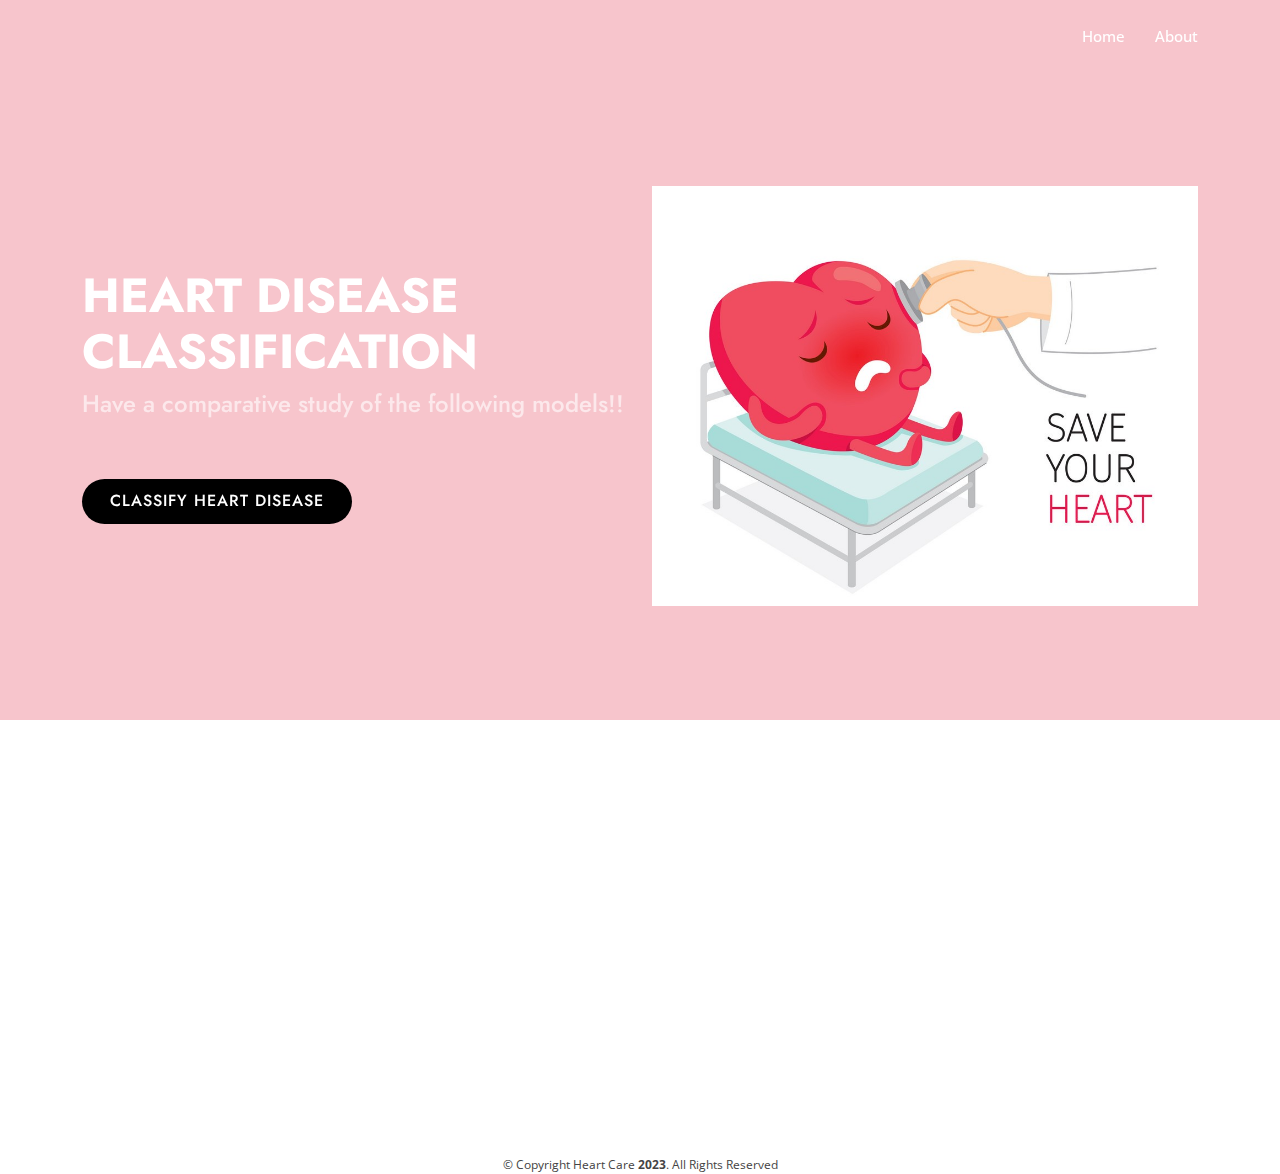
<file: templates/index.html>
<!DOCTYPE html>
<html lang="en">

<head>
  <meta charset="utf-8">
  <meta content="width=device-width, initial-scale=1.0" name="viewport">

  <title> Heart Care </title>
  <meta content="" name="description">
  <meta content="" name="keywords">

  <!-- Favicons-->
  <link href="../static/img/p4.jpg" rel="icon">
  

  <!-- Google Fonts -->
  <link href="https://fonts.googleapis.com/css?family=Open+Sans:300,300i,400,400i,600,600i,700,700i|Jost:300,300i,400,400i,500,500i,600,600i,700,700i|Poppins:300,300i,400,400i,500,500i,600,600i,700,700i" rel="stylesheet">

  <!--  Vendor CSS Files -->
  <link href="../static/vendor/aos/aos.css" rel="stylesheet">
  <link href="../static/vendor/bootstrap/css/bootstrap.min.css" rel="stylesheet">
  <link href="../static/vendor/bootstrap-icons/bootstrap-icons.css" rel="stylesheet">
  <link href="../static/vendor/boxicons/css/boxicons.min.css" rel="stylesheet">
  <link href="../static/vendor/glightbox/css/glightbox.min.css" rel="stylesheet">
  <link href="../static/vendor/remixicon/remixicon.css" rel="stylesheet">
  <link href="../static/vendor/swiper/swiper-bundle.min.css" rel="stylesheet"> 

  <link href="../static/css/style.css" rel="stylesheet">

</head>

<body>

  <!-- ======= Header ======= -->
  <header id="header" class="fixed-top ">
    <div class="container d-flex align-items-center">

      <h1 class="logo me-auto"><a href="#"></a></h1>

      <nav id="navbar" class="navbar">
        <ul>
          <li><a class="nav-link scrollto active" href="#hero">Home</a></li>
          <li><a class="nav-link scrollto" href="#about">About</a></li>
          </ul>
        <i class="bi bi-list mobile-nav-toggle"></i>
      </nav><!-- .navbar -->

    </div>
  </header><!-- End Header -->

  <section id="hero" class="d-flex align-items-center">

    <div class="container">
      <div class="row">
        <div class="col-lg-6 d-flex flex-column justify-content-center pt-4 pt-lg-0 order-2 order-lg-1" data-aos="fade-up" data-aos-delay="200">
          <h1>HEART DISEASE CLASSIFICATION</h1>
          <h2>Have a comparative study of the following models!!</h2>
          <div class="d-flex justify-content-center justify-content-lg-start">
            <a href="{{url_for('showsc')}}" class="btn-get-started scrollto"> CLASSIFY HEART DISEASE </a>&nbsp&nbsp&nbsp&nbsp
            
          </div>
        </div>
        <div class="col-lg-6 order-1 order-lg-2 p4" data-aos="zoom-in" data-aos-delay="200">
          <img src="../static/img/p4.jpg" class="img-fluid animated" alt="">
        </div>
      </div>
    </div>

  </section>

  
    <!-- ======= About Us Section ======= -->
    <section id="about" class="about">
      <div class="container" data-aos="fade-up">

        <div class="section-title">
          <h2>About Our Project</h2>
        </div>

        <div class="row content">
          <div class="col-lg-6">
            <p>
              We have developed Heart Disease Classification System using Machine Learning Algo's and Flask for backed
              We Have Use Following Algo's
            </p>
            <ul>
              <li><i class="ri-check-double-line"></i> AdaBoost Classifier</li>
              <li><i class="ri-check-double-line"></i> Decision Tree Classifier</li>
              <li><i class="ri-check-double-line"></i> Random Forest Classifier</li>
              <li><i class="ri-check-double-line"></i> Stacking Classifier</li>
            </ul>
          </div>
          <div class="col-lg-6 pt-4 pt-lg-0">
            <p>
              Our user-friendly interface is to analyze key health indicators and provide personalized risk assessments for heart disease. Input your relevant health data, and let our intelligent system generate accurate predictions, empowering you with valuable insights for proactive heart health management. Your well-being is our priority – take control of your heart health today!"
            </p>
            <a href="#" class="btn-learn-more">Learn More</a>
          </div>
        </div>

      </div>
    </section><!-- End About Us Section -->

    
    <div style=" text-align: center;font-size: 12px;" class="container footer-bottom clearfix">
      <div class="copyright">
        &copy; Copyright Heart Care <strong><span> 2023</span></strong>. All Rights Reserved
      </div>
      <div class="credits">
        
      </div>
    </div>
  </footer><!-- End Footer -->

  <div id="preloader"></div>
  <a href="#" class="back-to-top d-flex align-items-center justify-content-center"><i class="bi bi-arrow-up-short"></i></a>

  <!-- Vendor JS Files -->
  <script src="../static/vendor/aos/aos.js"></script>
  <script src="../static/vendor/bootstrap/js/bootstrap.bundle.min.js"></script>
  <script src="../static/vendor/glightbox/js/glightbox.min.js"></script>
  <script src="../static/vendor/isotope-layout/isotope.pkgd.min.js"></script>
  <script src="../static/vendor/php-email-form/validate.js"></script>
  <script src="../static/vendor/swiper/swiper-bundle.min.js"></script>
  <script src="../static/vendor/waypoints/noframework.waypoints.js"></script>

  <!-- Template Main JS File -->
  <script src="../static/js/main.js"></script>

</body>

</html>
</file>
<file: static/css/style.css>
/**
* Template Name: Arsha - v4.0.0
* Template URL: https://bootstrapmade.com/arsha-free-bootstrap-html-template-corporate/
* Author: BootstrapMade.com
* License: https://bootstrapmade.com/license/
*/

/*--------------------------------------------------------------
# General
--------------------------------------------------------------*/
body {
  font-family: "Open Sans", sans-serif;
  color: #444444;
}

a {
  color: #000;
  text-decoration: none;
}

a:hover {
  color: #73c5eb;
  text-decoration: none;
}

h1, h2, h3, h4, h5, h6 {
  font-family: "Jost", sans-serif;
}

/*--------------------------------------------------------------
# Preloader
--------------------------------------------------------------*/
#preloader {
  position: fixed;
  top: 0;
  left: 0;
  right: 0;
  bottom: 0;
  z-index: 9999;
  overflow: hidden;
  background: #F7C5CC;
}

#preloader:before {
  content: "";
  position: fixed;
  top: calc(50% - 30px);
  left: calc(50% - 30px);
  border: 6px solid #F7C5CC;
  border-top-color: #fff;
  border-bottom-color: #fff;
  border-radius: 50%;
  width: 60px;
  height: 60px;
  -webkit-animation: animate-preloader 1s linear infinite;
  animation: animate-preloader 1s linear infinite;
}

@-webkit-keyframes animate-preloader {
  0% {
    transform: rotate(0deg);
  }
  100% {
    transform: rotate(360deg);
  }
}

@keyframes animate-preloader {
  0% {
    transform: rotate(0deg);
  }
  100% {
    transform: rotate(360deg);
  }
}

/*--------------------------------------------------------------
# Back to top button
--------------------------------------------------------------*/
.back-to-top {
  position: fixed;
  visibility: hidden;
  opacity: 0;
  right: 15px;
  bottom: 15px;
  z-index: 996;
  background: #000;
  width: 40px;
  height: 40px;
  border-radius: 50px;
  transition: all 0.4s;
}

.back-to-top i {
  font-size: 24px;
  color: #fff;
  line-height: 0;
}

.back-to-top:hover {
  background: #6bc1e9;
  color: #fff;
}

.back-to-top.active {
  visibility: visible;
  opacity: 1;
}

/*--------------------------------------------------------------
# Header
--------------------------------------------------------------*/
#header {
  transition: all 0.5s;
  z-index: 997;
  padding: 15px 0;
}

#header.header-scrolled, #header.header-inner-pages {
  background: rgba(0, 0, 0, 0.9);
}

#header .logo {
  font-size: 30px;
  margin: 0;
  padding: 0;
  line-height: 1;
  font-weight: 500;
  letter-spacing: 2px;
  text-transform: uppercase;
}

#header .logo a {
  color: #fff;
}

#header .logo img {
  max-height: 40px;
}

/*--------------------------------------------------------------
# Navigation Menu
--------------------------------------------------------------*/
/**
* Desktop Navigation 
*/
.navbar {
  padding: 0;
}

.navbar ul {
  margin: 0;
  padding: 0;
  display: flex;
  list-style: none;
  align-items: center;
}

.navbar li {
  position: relative;
}

.navbar a {
  display: flex;
  align-items: center;
  justify-content: space-between;
  padding: 10px 0 10px 30px;
  font-size: 15px;
  font-weight: 500;
  color: #fff;
  white-space: nowrap;
  transition: 0.3s;
}

.navbar a i {
  font-size: 12px;
  line-height: 0;
  margin-left: 5px;
}

.navbar a:hover, .navbar .active, .navbar li:hover > a {
  color: #fff;
}

.navbar .getstarted {
  padding: 8px 20px;
  margin-left: 30px;
  border-radius: 50px;
  color: #fff;
  font-size: 14px;
  border: 2px solid #000;
  font-weight: 600;
}

.navbar .getstarted:hover {
  color: #fff;
  background: #31a9e1;
}

.navbar .dropdown ul {
  display: block;
  position: absolute;
  left: 14px;
  top: calc(100% + 30px);
  margin: 0;
  padding: 10px 0;
  z-index: 99;
  opacity: 0;
  visibility: hidden;
  background: #fff;
  box-shadow: 0px 0px 30px rgba(0, 0, 0, 0.25);
  transition: 0.3s;
  border-radius: 4px;
}

.navbar .dropdown ul li {
  min-width: 200px;
}

.navbar .dropdown ul a {
  padding: 10px 20px;
  font-size: 14px;
  text-transform: none;
  font-weight: 500;
  color: #0c3c53;
}

.navbar .dropdown ul a i {
  font-size: 12px;
}

.navbar .dropdown ul a:hover, .navbar .dropdown ul .active:hover, .navbar .dropdown ul li:hover > a {
  color: #000;
}

.navbar .dropdown:hover > ul {
  opacity: 1;
  top: 100%;
  visibility: visible;
}

.navbar .dropdown .dropdown ul {
  top: 0;
  left: calc(100% - 30px);
  visibility: hidden;
}

.navbar .dropdown .dropdown:hover > ul {
  opacity: 1;
  top: 0;
  left: 100%;
  visibility: visible;
}

@media (max-width: 1366px) {
  .navbar .dropdown .dropdown ul {
    left: -90%;
  }
  .navbar .dropdown .dropdown:hover > ul {
    left: -100%;
  }
}

/**
* Mobile Navigation 
*/
.mobile-nav-toggle {
  color: #fff;
  font-size: 28px;
  cursor: pointer;
  display: none;
  line-height: 0;
  transition: 0.5s;
}

.mobile-nav-toggle.bi-x {
  color: #fff;
}

@media (max-width: 991px) {
  .mobile-nav-toggle {
    display: block;
  }
  .navbar ul {
    display: none;
  }
}

.navbar-mobile {
  position: fixed;
  overflow: hidden;
  top: 0;
  right: 0;
  left: 0;
  bottom: 0;
  background: rgba(40, 58, 90, 0.9);
  transition: 0.3s;
  z-index: 999;
}

.navbar-mobile .mobile-nav-toggle {
  position: absolute;
  top: 15px;
  right: 15px;
}

.navbar-mobile ul {
  display: block;
  position: absolute;
  top: 55px;
  right: 15px;
  bottom: 15px;
  left: 15px;
  padding: 10px 0;
  border-radius: 10px;
  background-color: #fff;
  overflow-y: auto;
  transition: 0.3s;
}

.navbar-mobile a {
  padding: 10px 20px;
  font-size: 15px;
  color: #F7C5CC;
}

.navbar-mobile a:hover, .navbar-mobile .active, .navbar-mobile li:hover > a {
  color: #000;
}

.navbar-mobile .getstarted {
  margin: 15px;
  color: #F7C5CC;
}

.navbar-mobile .dropdown ul {
  position: static;
  display: none;
  margin: 10px 20px;
  padding: 10px 0;
  z-index: 99;
  opacity: 1;
  visibility: visible;
  background: #fff;
  box-shadow: 0px 0px 30px rgba(127, 137, 161, 0.25);
}

.navbar-mobile .dropdown ul li {
  min-width: 200px;
}

.navbar-mobile .dropdown ul a {
  padding: 10px 20px;
}

.navbar-mobile .dropdown ul a i {
  font-size: 12px;
}

.navbar-mobile .dropdown ul a:hover, .navbar-mobile .dropdown ul .active:hover, .navbar-mobile .dropdown ul li:hover > a {
  color: #000;
}

.navbar-mobile .dropdown > .dropdown-active {
  display: block;
}

/*--------------------------------------------------------------
# Hero Section
--------------------------------------------------------------*/
#hero {
  width: 100%;
  height: 80vh;
  background: #F7C5CC;
}

#hero .container {
  padding-top: 72px;
}

#hero h1 {
  margin: 0 0 10px 0;
  font-size: 48px;
  font-weight: 700;
  line-height: 56px;
  color: #fff;
}

#hero h2 {
  color: rgba(255, 255, 255, 0.6);
  margin-bottom: 50px;
  font-size: 24px;
}

#hero .btn-get-started {
  font-family: "Jost", sans-serif;
  font-weight: 500;
  font-size: 16px;
  letter-spacing: 1px;
  display: inline-block;
  padding: 10px 28px 11px 28px;
  border-radius: 50px;
  transition: 0.5s;
  margin: 10px 0 0 0;
  color: #fff;
  background: #000;
}

#hero .btn-get-started:hover {
  background: #000;
}

#hero .btn-watch-video {
  font-size: 16px;
  display: flex;
  align-items: center;
  transition: 0.5s;
  margin: 10px 0 0 25px;
  color: #fff;
  line-height: 1;
}

#hero .btn-watch-video i {
  line-height: 0;
  color: #fff;
  font-size: 32px;
  transition: 0.3s;
  margin-right: 8px;
}

#hero .btn-watch-video:hover i {
  color: #000;
}

#hero .animated {
  animation: up-down 2s ease-in-out infinite alternate-reverse both;
}

@media (max-width: 991px) {
  #hero {
    height: 100vh;
    text-align: center;
  }
  #hero .animated {
    -webkit-animation: none;
    animation: none;
  }
  #hero .hero-img {
    text-align: center;
  }
  #hero .hero-img img {
    width: 50%;
  }
}

@media (max-width: 768px) {
  #hero h1 {
    font-size: 28px;
    line-height: 36px;
  }
  #hero h2 {
    font-size: 18px;
    line-height: 24px;
    margin-bottom: 30px;
  }
  #hero .hero-img img {
    width: 70%;
  }
}

@media (max-width: 575px) {
  #hero .hero-img img {
    width: 80%;
  }
  #hero .btn-get-started {
    font-size: 16px;
    padding: 10px 24px 11px 24px;
  }
}

@-webkit-keyframes up-down {
  0% {
    transform: translateY(10px);
  }
  100% {
    transform: translateY(-10px);
  }
}

@keyframes up-down {
  0% {
    transform: translateY(10px);
  }
  100% {
    transform: translateY(-10px);
  }
}

/*--------------------------------------------------------------
# Sections General
--------------------------------------------------------------*/
section {
  padding: 60px 0;
  overflow: hidden;
}

.section-bg {
  background-color: #f3f5fa;
}

.section-title {
  text-align: center;
  padding-bottom: 30px;
}

.section-title h2 {
  font-size: 32px;
  font-weight: bold;
  text-transform: uppercase;
  margin-bottom: 20px;
  padding-bottom: 20px;
  position: relative;
  color: #F7C5CC;
}

.section-title h2::before {
  content: '';
  position: absolute;
  display: block;
  width: 120px;
  height: 1px;
  background: #ddd;
  bottom: 1px;
  left: calc(50% - 60px);
}

.section-title h2::after {
  content: '';
  position: absolute;
  display: block;
  width: 40px;
  height: 3px;
  background: #000;
  bottom: 0;
  left: calc(50% - 20px);
}

.section-title p {
  margin-bottom: 0;
}

/*--------------------------------------------------------------
# Cliens
--------------------------------------------------------------*/
.cliens {
  padding: 12px 0;
  text-align: center;
}

.cliens img {
  max-width: 45%;
  transition: all 0.4s ease-in-out;
  display: inline-block;
  padding: 15px 0;
  filter: grayscale(100);
}

.cliens img:hover {
  filter: none;
  transform: scale(1.1);
}

@media (max-width: 768px) {
  .cliens img {
    max-width: 40%;
  }
}

/*--------------------------------------------------------------
# About Us
--------------------------------------------------------------*/
.about .content h3 {
  font-weight: 600;
  font-size: 26px;
}

.about .content ul {
  list-style: none;
  padding: 0;
}

.about .content ul li {
  padding-left: 28px;
  position: relative;
}

.about .content ul li + li {
  margin-top: 10px;
}

.about .content ul i {
  position: absolute;
  left: 0;
  top: 2px;
  font-size: 20px;
  color: #000;
  line-height: 1;
}

.about .content p:last-child {
  margin-bottom: 0;
}

.about .content .btn-learn-more {
  font-family: "Poppins", sans-serif;
  font-weight: 500;
  font-size: 14px;
  letter-spacing: 1px;
  display: inline-block;
  padding: 12px 32px;
  border-radius: 4px;
  transition: 0.3s;
  line-height: 1;
  color: #000;
  -webkit-animation-delay: 0.8s;
  animation-delay: 0.8s;
  margin-top: 6px;
  border: 2px solid #000;
}

.about .content .btn-learn-more:hover {
  background: #000;
  color: #fff;
  text-decoration: none;
}

/*--------------------------------------------------------------
# Why Us
--------------------------------------------------------------*/
.why-us .content {
  padding: 60px 100px 0 100px;
}

.why-us .content h3 {
  font-weight: 400;
  font-size: 34px;
  color: #F7C5CC;
}

.why-us .content h4 {
  font-size: 20px;
  font-weight: 700;
  margin-top: 5px;
}

.why-us .content p {
  font-size: 15px;
  color: #848484;
}

.why-us .img {
  background-size: contain;
  background-repeat: no-repeat;
  background-position: center center;
}

.why-us .accordion-list {
  padding: 0 100px 60px 100px;
}

.why-us .accordion-list ul {
  padding: 0;
  list-style: none;
}

.why-us .accordion-list li + li {
  margin-top: 15px;
}

.why-us .accordion-list li {
  padding: 20px;
  background: #fff;
  border-radius: 4px;
}

.why-us .accordion-list a {
  display: block;
  position: relative;
  font-family: "Poppins", sans-serif;
  font-size: 16px;
  line-height: 24px;
  font-weight: 500;
  padding-right: 30px;
  outline: none;
  cursor: pointer;
}

.why-us .accordion-list span {
  color: #000;
  font-weight: 600;
  font-size: 18px;
  padding-right: 10px;
}

.why-us .accordion-list i {
  font-size: 24px;
  position: absolute;
  right: 0;
  top: 0;
}

.why-us .accordion-list p {
  margin-bottom: 0;
  padding: 10px 0 0 0;
}

.why-us .accordion-list .icon-show {
  display: none;
}

.why-us .accordion-list a.collapsed {
  color: #343a40;
}

.why-us .accordion-list a.collapsed:hover {
  color: #000;
}

.why-us .accordion-list a.collapsed .icon-show {
  display: inline-block;
}

.why-us .accordion-list a.collapsed .icon-close {
  display: none;
}

@media (max-width: 1024px) {
  .why-us .content, .why-us .accordion-list {
    padding-left: 0;
    padding-right: 0;
  }
}

@media (max-width: 992px) {
  .why-us .img {
    min-height: 400px;
  }
  .why-us .content {
    padding-top: 30px;
  }
  .why-us .accordion-list {
    padding-bottom: 30px;
  }
}

@media (max-width: 575px) {
  .why-us .img {
    min-height: 200px;
  }
}

/*--------------------------------------------------------------
# Skills
--------------------------------------------------------------*/
.skills .content h3 {
  font-weight: 700;
  font-size: 32px;
  color: #F7C5CC;
  font-family: "Poppins", sans-serif;
}

.skills .content ul {
  list-style: none;
  padding: 0;
}

.skills .content ul li {
  padding-bottom: 10px;
}

.skills .content ul i {
  font-size: 20px;
  padding-right: 4px;
  color: #000;
}

.skills .content p:last-child {
  margin-bottom: 0;
}

.skills .progress {
  height: 60px;
  display: block;
  background: none;
  border-radius: 0;
}

.skills .progress .skill {
  padding: 0;
  margin: 0 0 6px 0;
  text-transform: uppercase;
  display: block;
  font-weight: 600;
  font-family: "Poppins", sans-serif;
  color: #F7C5CC;
}

.skills .progress .skill .val {
  float: right;
  font-style: normal;
}

.skills .progress-bar-wrap {
  background: #e8edf5;
  height: 10px;
}

.skills .progress-bar {
  width: 1px;
  height: 10px;
  transition: .9s;
  background-color: #4668a2;
}

/*--------------------------------------------------------------
# Services
--------------------------------------------------------------*/
.services .icon-box {
  box-shadow: 0px 0 25px 0 rgba(0, 0, 0, 0.1);
  padding: 50px 30px;
  transition: all ease-in-out 0.4s;
  background: #fff;
}

.services .icon-box .icon {
  margin-bottom: 10px;
}

.services .icon-box .icon i {
  color: #000;
  font-size: 36px;
  transition: 0.3s;
}

.services .icon-box h4 {
  font-weight: 500;
  margin-bottom: 15px;
  font-size: 24px;
}

.services .icon-box h4 a {
  color: #F7C5CC;
  transition: ease-in-out 0.3s;
}

.services .icon-box p {
  line-height: 24px;
  font-size: 14px;
  margin-bottom: 0;
}

.services .icon-box:hover {
  transform: translateY(-10px);
}

.services .icon-box:hover h4 a {
  color: #000;
}

/*--------------------------------------------------------------
# Cta
--------------------------------------------------------------*/
.cta {
  background: linear-gradient(rgba(40, 58, 90, 0.9), rgba(40, 58, 90, 0.9)), url("../img/cta-bg.jpg") fixed center center;
  background-size: cover;
  padding: 120px 0;
}

.cta h3 {
  color: #fff;
  font-size: 28px;
  font-weight: 700;
}

.cta p {
  color: #fff;
}

.cta .cta-btn {
  font-family: "Jost", sans-serif;
  font-weight: 500;
  font-size: 16px;
  letter-spacing: 1px;
  display: inline-block;
  padding: 12px 40px;
  border-radius: 50px;
  transition: 0.5s;
  margin: 10px;
  border: 2px solid #fff;
  color: #fff;
}

.cta .cta-btn:hover {
  background: #000;
  border: 2px solid #000;
}

@media (max-width: 1024px) {
  .cta {
    background-attachment: scroll;
  }
}

@media (min-width: 769px) {
  .cta .cta-btn-container {
    display: flex;
    align-items: center;
    justify-content: flex-end;
  }
}

/*--------------------------------------------------------------
# Portfolio
--------------------------------------------------------------*/
.portfolio #portfolio-flters {
  list-style: none;
  margin-bottom: 20px;
}

.portfolio #portfolio-flters li {
  cursor: pointer;
  display: inline-block;
  margin: 10px 5px;
  font-size: 15px;
  font-weight: 500;
  line-height: 1;
  color: #444444;
  transition: all 0.3s;
  padding: 8px 20px;
  border-radius: 50px;
  font-family: "Poppins", sans-serif;
}

.portfolio #portfolio-flters li:hover, .portfolio #portfolio-flters li.filter-active {
  background: #000;
  color: #fff;
}

.portfolio .portfolio-item {
  margin-bottom: 30px;
}

.portfolio .portfolio-item .portfolio-img {
  overflow: hidden;
}

.portfolio .portfolio-item .portfolio-img img {
  transition: all 0.6s;
}

.portfolio .portfolio-item .portfolio-info {
  opacity: 0;
  position: absolute;
  left: 15px;
  bottom: 0;
  z-index: 3;
  right: 15px;
  transition: all 0.3s;
  background: rgba(55, 81, 126, 0.8);
  padding: 10px 15px;
}

.portfolio .portfolio-item .portfolio-info h4 {
  font-size: 18px;
  color: #fff;
  font-weight: 600;
  color: #fff;
  margin-bottom: 0px;
}

.portfolio .portfolio-item .portfolio-info p {
  color: #f9fcfe;
  font-size: 14px;
  margin-bottom: 0;
}

.portfolio .portfolio-item .portfolio-info .preview-link, .portfolio .portfolio-item .portfolio-info .details-link {
  position: absolute;
  right: 40px;
  font-size: 24px;
  top: calc(50% - 18px);
  color: #fff;
  transition: 0.3s;
}

.portfolio .portfolio-item .portfolio-info .preview-link:hover, .portfolio .portfolio-item .portfolio-info .details-link:hover {
  color: #000;
}

.portfolio .portfolio-item .portfolio-info .details-link {
  right: 10px;
}

.portfolio .portfolio-item:hover .portfolio-img img {
  transform: scale(1.15);
}

.portfolio .portfolio-item:hover .portfolio-info {
  opacity: 1;
}

/*--------------------------------------------------------------
# Portfolio Details
--------------------------------------------------------------*/
.portfolio-details {
  padding-top: 40px;
}

.portfolio-details .portfolio-details-slider img {
  width: 100%;
}

.portfolio-details .portfolio-details-slider .swiper-pagination {
  margin-top: 20px;
  position: relative;
}

.portfolio-details .portfolio-details-slider .swiper-pagination .swiper-pagination-bullet {
  width: 12px;
  height: 12px;
  background-color: #fff;
  opacity: 1;
  border: 1px solid #000;
}

.portfolio-details .portfolio-details-slider .swiper-pagination .swiper-pagination-bullet-active {
  background-color: #000;
}

.portfolio-details .portfolio-info {
  padding: 30px;
  box-shadow: 0px 0 30px rgba(55, 81, 126, 0.08);
}

.portfolio-details .portfolio-info h3 {
  font-size: 22px;
  font-weight: 700;
  margin-bottom: 20px;
  padding-bottom: 20px;
  border-bottom: 1px solid #eee;
}

.portfolio-details .portfolio-info ul {
  list-style: none;
  padding: 0;
  font-size: 15px;
}

.portfolio-details .portfolio-info ul li + li {
  margin-top: 10px;
}

.portfolio-details .portfolio-description {
  padding-top: 30px;
}

.portfolio-details .portfolio-description h2 {
  font-size: 26px;
  font-weight: 700;
  margin-bottom: 20px;
}

.portfolio-details .portfolio-description p {
  padding: 0;
}

/*--------------------------------------------------------------
# Team
--------------------------------------------------------------*/
.team .member {
  position: relative;
  box-shadow: 0px 2px 15px rgba(0, 0, 0, 0.1);
  padding: 30px;
  border-radius: 5px;
  background: #fff;
  transition: 0.5s;
}

.team .member .pic {
  overflow: hidden;
  width: 180px;
  border-radius: 50%;
}

.team .member .pic img {
  transition: ease-in-out 0.3s;
}

.team .member:hover {
  transform: translateY(-10px);
}

.team .member .member-info {
  padding-left: 30px;
}

.team .member h4 {
  font-weight: 700;
  margin-bottom: 5px;
  font-size: 20px;
  color: #F7C5CC;
}

.team .member span {
  display: block;
  font-size: 15px;
  padding-bottom: 10px;
  position: relative;
  font-weight: 500;
}

.team .member span::after {
  content: '';
  position: absolute;
  display: block;
  width: 50px;
  height: 1px;
  background: #cbd6e9;
  bottom: 0;
  left: 0;
}

.team .member p {
  margin: 10px 0 0 0;
  font-size: 14px;
}

.team .member .social {
  margin-top: 12px;
  display: flex;
  align-items: center;
  justify-content: flex-start;
}

.team .member .social a {
  transition: ease-in-out 0.3s;
  display: flex;
  align-items: center;
  justify-content: center;
  border-radius: 50px;
  width: 32px;
  height: 32px;
  background: #eff2f8;
}

.team .member .social a i {
  color: #F7C5CC;
  font-size: 16px;
  margin: 0 2px;
}

.team .member .social a:hover {
  background: #000;
}

.team .member .social a:hover i {
  color: #fff;
}

.team .member .social a + a {
  margin-left: 8px;
}

/*--------------------------------------------------------------
# Pricing
--------------------------------------------------------------*/
.pricing .row {
  padding-top: 40px;
}

.pricing .box {
  padding: 60px 40px;
  box-shadow: 0 3px 20px -2px rgba(20, 45, 100, 0.1);
  background: #fff;
  height: 100%;
  border-top: 4px solid #fff;
  border-radius: 5px;
}

.pricing h3 {
  font-weight: 500;
  margin-bottom: 15px;
  font-size: 20px;
  color: #F7C5CC;
}

.pricing h4 {
  font-size: 48px;
  color: #F7C5CC;
  font-weight: 400;
  font-family: "Jost", sans-serif;
  margin-bottom: 25px;
}

.pricing h4 sup {
  font-size: 28px;
}

.pricing h4 span {
  color: #000;
  font-size: 18px;
  display: block;
}

.pricing ul {
  padding: 20px 0;
  list-style: none;
  color: #999;
  text-align: left;
  line-height: 20px;
}

.pricing ul li {
  padding: 10px 0 10px 30px;
  position: relative;
}

.pricing ul i {
  color: #28a745;
  font-size: 24px;
  position: absolute;
  left: 0;
  top: 6px;
}

.pricing ul .na {
  color: #ccc;
}

.pricing ul .na i {
  color: #ccc;
}

.pricing ul .na span {
  text-decoration: line-through;
}

.pricing .buy-btn {
  display: inline-block;
  padding: 12px 35px;
  border-radius: 50px;
  color: #000;
  transition: none;
  font-size: 16px;
  font-weight: 500;
  font-family: "Jost", sans-serif;
  transition: 0.3s;
  border: 1px solid #000;
}

.pricing .buy-btn:hover {
  background: #000;
  color: #fff;
}

.pricing .featured {
  border-top-color: #000;
}

.pricing .featured .buy-btn {
  background: #000;
  color: #fff;
}

.pricing .featured .buy-btn:hover {
  background: #23a3df;
}

@media (max-width: 992px) {
  .pricing .box {
    max-width: 60%;
    margin: 0 auto 30px auto;
  }
}

@media (max-width: 767px) {
  .pricing .box {
    max-width: 80%;
    margin: 0 auto 30px auto;
  }
}

@media (max-width: 420px) {
  .pricing .box {
    max-width: 100%;
    margin: 0 auto 30px auto;
  }
}

/*--------------------------------------------------------------
# Frequently Asked Questions
--------------------------------------------------------------*/
.faq .faq-list {
  padding: 0 100px;
}

.faq .faq-list ul {
  padding: 0;
  list-style: none;
}

.faq .faq-list li + li {
  margin-top: 15px;
}

.faq .faq-list li {
  padding: 20px;
  background: #fff;
  border-radius: 4px;
  position: relative;
}

.faq .faq-list a {
  display: block;
  position: relative;
  font-family: "Poppins", sans-serif;
  font-size: 16px;
  line-height: 24px;
  font-weight: 500;
  padding: 0 30px;
  outline: none;
  cursor: pointer;
}

.faq .faq-list .icon-help {
  font-size: 24px;
  position: absolute;
  right: 0;
  left: 20px;
  color: #000;
}

.faq .faq-list .icon-show, .faq .faq-list .icon-close {
  font-size: 24px;
  position: absolute;
  right: 0;
  top: 0;
}

.faq .faq-list p {
  margin-bottom: 0;
  padding: 10px 0 0 0;
}

.faq .faq-list .icon-show {
  display: none;
}

.faq .faq-list a.collapsed {
  color: #F7C5CC;
  transition: 0.3s;
}

.faq .faq-list a.collapsed:hover {
  color: #000;
}

.faq .faq-list a.collapsed .icon-show {
  display: inline-block;
}

.faq .faq-list a.collapsed .icon-close {
  display: none;
}

@media (max-width: 1200px) {
  .faq .faq-list {
    padding: 0;
  }
}

/*--------------------------------------------------------------
# Contact
--------------------------------------------------------------*/
.contact .info {
  border-top: 3px solid #000;
  border-bottom: 3px solid #000;
  padding: 30px;
  background: #fff;
  width: 100%;
  box-shadow: 0 0 24px 0 rgba(0, 0, 0, 0.1);
}

.contact .info i {
  font-size: 20px;
  color: #000;
  float: left;
  width: 44px;
  height: 44px;
  background: #e7f5fb;
  display: flex;
  justify-content: center;
  align-items: center;
  border-radius: 50px;
  transition: all 0.3s ease-in-out;
}

.contact .info h4 {
  padding: 0 0 0 60px;
  font-size: 22px;
  font-weight: 600;
  margin-bottom: 5px;
  color: #F7C5CC;
}

.contact .info p {
  padding: 0 0 10px 60px;
  margin-bottom: 20px;
  font-size: 14px;
  color: #6182ba;
}

.contact .info .email p {
  padding-top: 5px;
}

.contact .info .social-links {
  padding-left: 60px;
}

.contact .info .social-links a {
  font-size: 18px;
  display: inline-block;
  background: #333;
  color: #fff;
  line-height: 1;
  padding: 8px 0;
  border-radius: 50%;
  text-align: center;
  width: 36px;
  height: 36px;
  transition: 0.3s;
  margin-right: 10px;
}

.contact .info .social-links a:hover {
  background: #000;
  color: #fff;
}

.contact .info .email:hover i, .contact .info .address:hover i, .contact .info .phone:hover i {
  background: #000;
  color: #fff;
}

.contact .php-email-form {
  width: 100%;
  border-top: 3px solid #000;
  border-bottom: 3px solid #000;
  padding: 30px;
  background: #fff;
  box-shadow: 0 0 24px 0 rgba(0, 0, 0, 0.12);
}

.contact .php-email-form .form-group {
  padding-bottom: 8px;
}

.contact .php-email-form .validate {
  display: none;
  color: red;
  margin: 0 0 15px 0;
  font-weight: 400;
  font-size: 13px;
}

.contact .php-email-form .error-message {
  display: none;
  color: #fff;
  background: #ed3c0d;
  text-align: left;
  padding: 15px;
  font-weight: 600;
}

.contact .php-email-form .error-message br + br {
  margin-top: 25px;
}

.contact .php-email-form .sent-message {
  display: none;
  color: #fff;
  background: #18d26e;
  text-align: center;
  padding: 15px;
  font-weight: 600;
}

.contact .php-email-form .loading {
  display: none;
  background: #fff;
  text-align: center;
  padding: 15px;
}

.contact .php-email-form .loading:before {
  content: "";
  display: inline-block;
  border-radius: 50%;
  width: 24px;
  height: 24px;
  margin: 0 10px -6px 0;
  border: 3px solid #18d26e;
  border-top-color: #eee;
  -webkit-animation: animate-loading 1s linear infinite;
  animation: animate-loading 1s linear infinite;
}

.contact .php-email-form .form-group {
  margin-bottom: 20px;
}

.contact .php-email-form label {
  padding-bottom: 8px;
}

.contact .php-email-form input, .contact .php-email-form textarea {
  border-radius: 0;
  box-shadow: none;
  font-size: 14px;
  border-radius: 4px;
}

.contact .php-email-form input:focus, .contact .php-email-form textarea:focus {
  border-color: #000;
}

.contact .php-email-form input {
  height: 44px;
}

.contact .php-email-form textarea {
  padding: 10px 12px;
}

.contact .php-email-form button[type="submit"] {
  background: #000;
  border: 0;
  padding: 12px 34px;
  color: #fff;
  transition: 0.4s;
  border-radius: 50px;
}

.contact .php-email-form button[type="submit"]:hover {
  background: #209dd8;
}

@-webkit-keyframes animate-loading {
  0% {
    transform: rotate(0deg);
  }
  100% {
    transform: rotate(360deg);
  }
}

@keyframes animate-loading {
  0% {
    transform: rotate(0deg);
  }
  100% {
    transform: rotate(360deg);
  }
}

/*--------------------------------------------------------------
# Breadcrumbs
--------------------------------------------------------------*/
.breadcrumbs {
  padding: 15px 0;
  background: #f3f5fa;
  min-height: 40px;
  margin-top: 72px;
}

@media (max-width: 992px) {
  .breadcrumbs {
    margin-top: 68px;
  }
}

.breadcrumbs h2 {
  font-size: 28px;
  font-weight: 600;
  color: #F7C5CC;
}

.breadcrumbs ol {
  display: flex;
  flex-wrap: wrap;
  list-style: none;
  padding: 0 0 10px 0;
  margin: 0;
  font-size: 14px;
}

.breadcrumbs ol li + li {
  padding-left: 10px;
}

.breadcrumbs ol li + li::before {
  display: inline-block;
  padding-right: 10px;
  color: #4668a2;
  content: "/";
}

/*--------------------------------------------------------------
# Footer
--------------------------------------------------------------*/
#footer {
  font-size: 14px;
  background: #F7C5CC;
}

#footer .footer-newsletter {
  padding: 50px 0;
  background: #f3f5fa;
  text-align: center;
  font-size: 15px;
  color: #444444;
}

#footer .footer-newsletter h4 {
  font-size: 24px;
  margin: 0 0 20px 0;
  padding: 0;
  line-height: 1;
  font-weight: 600;
  color: #F7C5CC;
}

#footer .footer-newsletter form {
  margin-top: 30px;
  background: #fff;
  padding: 6px 10px;
  position: relative;
  border-radius: 50px;
  box-shadow: 0px 2px 15px rgba(0, 0, 0, 0.06);
  text-align: left;
}

#footer .footer-newsletter form input[type="email"] {
  border: 0;
  padding: 4px 8px;
  width: calc(100% - 100px);
}

#footer .footer-newsletter form input[type="submit"] {
  position: absolute;
  top: 0;
  right: 0;
  bottom: 0;
  border: 0;
  background: none;
  font-size: 16px;
  padding: 0 20px;
  background: #000;
  color: #fff;
  transition: 0.3s;
  border-radius: 50px;
  box-shadow: 0px 2px 15px rgba(0, 0, 0, 0.1);
}

#footer .footer-newsletter form input[type="submit"]:hover {
  background: #209dd8;
}

#footer .footer-top {
  padding: 60px 0 30px 0;
  background: #fff;
}

#footer .footer-top .footer-contact {
  margin-bottom: 30px;
}

#footer .footer-top .footer-contact h3 {
  font-size: 28px;
  margin: 0 0 10px 0;
  padding: 2px 0 2px 0;
  line-height: 1;
  text-transform: uppercase;
  font-weight: 600;
  color: #F7C5CC;
}

#footer .footer-top .footer-contact p {
  font-size: 14px;
  line-height: 24px;
  margin-bottom: 0;
  font-family: "Jost", sans-serif;
  color: #5e5e5e;
}

#footer .footer-top h4 {
  font-size: 16px;
  font-weight: bold;
  color: #F7C5CC;
  position: relative;
  padding-bottom: 12px;
}

#footer .footer-top .footer-links {
  margin-bottom: 30px;
}

#footer .footer-top .footer-links ul {
  list-style: none;
  padding: 0;
  margin: 0;
}

#footer .footer-top .footer-links ul i {
  padding-right: 2px;
  color: #000;
  font-size: 18px;
  line-height: 1;
}

#footer .footer-top .footer-links ul li {
  padding: 10px 0;
  display: flex;
  align-items: center;
}

#footer .footer-top .footer-links ul li:first-child {
  padding-top: 0;
}

#footer .footer-top .footer-links ul a {
  color: #777777;
  transition: 0.3s;
  display: inline-block;
  line-height: 1;
}

#footer .footer-top .footer-links ul a:hover {
  text-decoration: none;
  color: #000;
}

#footer .footer-top .social-links a {
  font-size: 18px;
  display: inline-block;
  background: #000;
  color: #fff;
  line-height: 1;
  padding: 8px 0;
  margin-right: 4px;
  border-radius: 50%;
  text-align: center;
  width: 36px;
  height: 36px;
  transition: 0.3s;
}

#footer .footer-top .social-links a:hover {
  background: #209dd8;
  color: #fff;
  text-decoration: none;
}

#footer .footer-bottom {
  padding-top: 30px;
  padding-bottom: 30px;
  color: #fff;
}

#footer .copyright {
  float: left;
}

#footer .credits {
  float: right;
  font-size: 13px;
}

#footer .credits a {
  transition: 0.3s;
}

@media (max-width: 768px) {
  #footer .footer-bottom {
    padding-top: 20px;
    padding-bottom: 20px;
  }
  #footer .copyright, #footer .credits {
    text-align: center;
    float: none;
  }
  #footer .credits {
    padding-top: 4px;
  }
}
</file>
